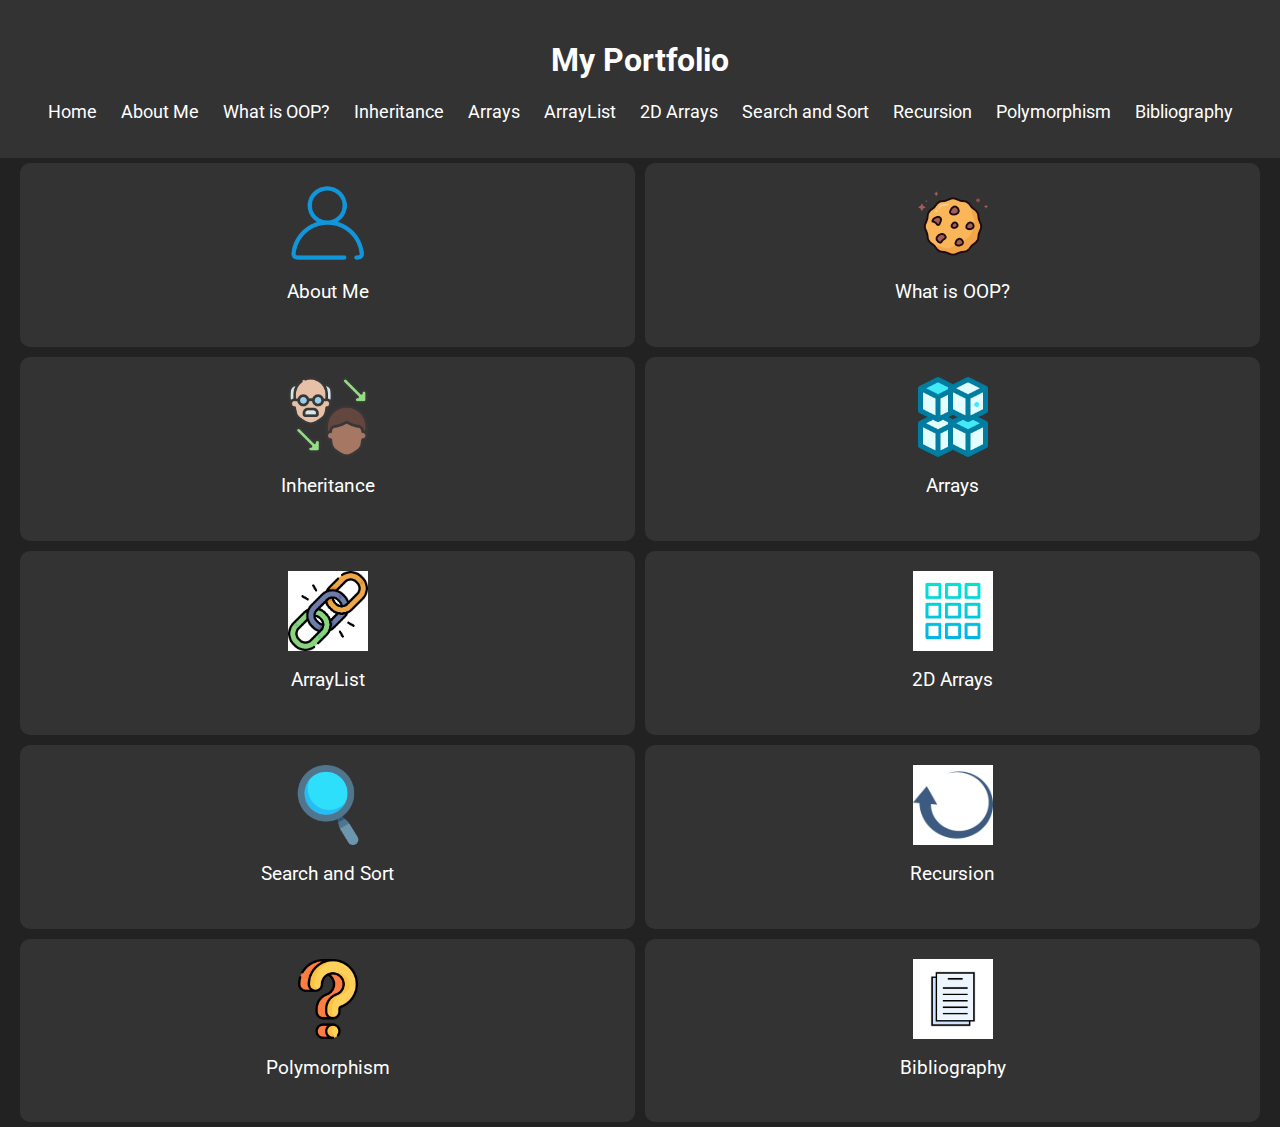
<file: testportfolio/index.html>
<!DOCTYPE html>
<html lang="en">
<head>
  <meta charset="UTF-8">
  <meta name="viewport" content="width=device-width, initial-scale=1.0">
  <title>Home</title>
  <link rel="stylesheet" href="styles.css">
  <link href="https://fonts.googleapis.com/css2?family=Roboto:wght@400;700&display=swap" rel="stylesheet">
  <style>
    #homepage {
      display: grid;
      grid-template-columns: repeat(2, minmax(200px, 1fr));
      gap: 10px; 
    }

    .box {
      text-align: center;
      padding: 20px; 
      background-color: #333; 
      border-radius: 10px; 
    }

    .box img {
      width: 80px;
      height: 80px; 
    }

    .box p {
      font-size: 1.2rem; 
      margin-top: 10px;
      color: white; 
    }

    .box a {
      text-decoration: none; 
      color: white; 
    }
  </style>
</head>
<body>
  <header>
    <h1>My Portfolio</h1>
    <nav>
      <ul>
        <li><a href="home.html">Home</a></li>
        <li><a href="about.html">About Me</a></li>
        <li><a href="what_is_oop.html">What is OOP?</a></li>
        <li><a href="inheritance.html">Inheritance</a></li>
        <li><a href="arrays.html">Arrays</a></li>
        <li><a href="arraylist.html">ArrayList</a></li>
        <li><a href="arraystwo.html">2D Arrays</a></li>
        <li><a href="searchandsort.html">Search and Sort</a></li>
        <li><a href="recursion.html">Recursion</a></li>
        <li><a href="polymorphism.html">Polymorphism</a></li>
        <li><a href="bibliography.html">Bibliography</a></li>
      </ul>
    </nav>
  </header>

  <section id="homepage">
    <div class="box">
      <a href="about.html"><img src="./images/aboutme.png" alt="About Me"></a>
      <a href="about.html"><p>About Me</p></a>
    </div>
    <div class="box">
      <a href="what_is_oop.html"><img src="./images/cookie.png" alt="What is OOP?"></a>
      <a href="what_is_oop.html"><p>What is OOP?</p></a>
    </div>
    <div class="box">
      <a href="inheritance.html"><img src="./images/inheritance.png" alt="Inheritance"></a>
      <a href="inheritance.html"><p>Inheritance</p></a>
    </div>
    <div class="box">
      <a href="arrays.html"><img src="./images/array.png" alt="Arrays"></a>
      <a href="arrays.html"><p>Arrays</p></a>
    </div>
    <div class="box">
      <a href="arraylist.html"><img src="./images/arraylist.png" alt="ArrayList"></a>
      <a href="arraylist.html"><p>ArrayList</p></a>
    </div>
    <div class="box">
      <a href="arraystwo.html"><img src="./images/grid.png" alt="2D Arrays"></a>
      <a href="arraystwo.html"><p>2D Arrays</p></a>
    </div>
    <div class="box">
      <a href="searchandsort.html"><img src="./images/search.png" alt="Search and Sort"></a>
      <a href="searchandsort.html"><p>Search and Sort</p></a>
    </div>
    <div class="box">
      <a href="recursion.html"><img src="./images/recurse.jpeg" alt="Recursion"></a>
      <a href="recursion.html"><p>Recursion</p></a>
    </div>
    <div class="box">
      <a href="polymorphism.html"><img src="./images/polymor.png" alt="Polymorphism"></a>
      <a href="polymorphism.html"><p>Polymorphism</p></a>
    </div>
    <div class="box">
      <a href="bibliography.html"><img src="./images/biblio.png" alt="Bibliography"></a>
      <a href="bibliography.html"><p>Bibliography</p></a>
    </div>
  </section>

</body>
</html>
</file>
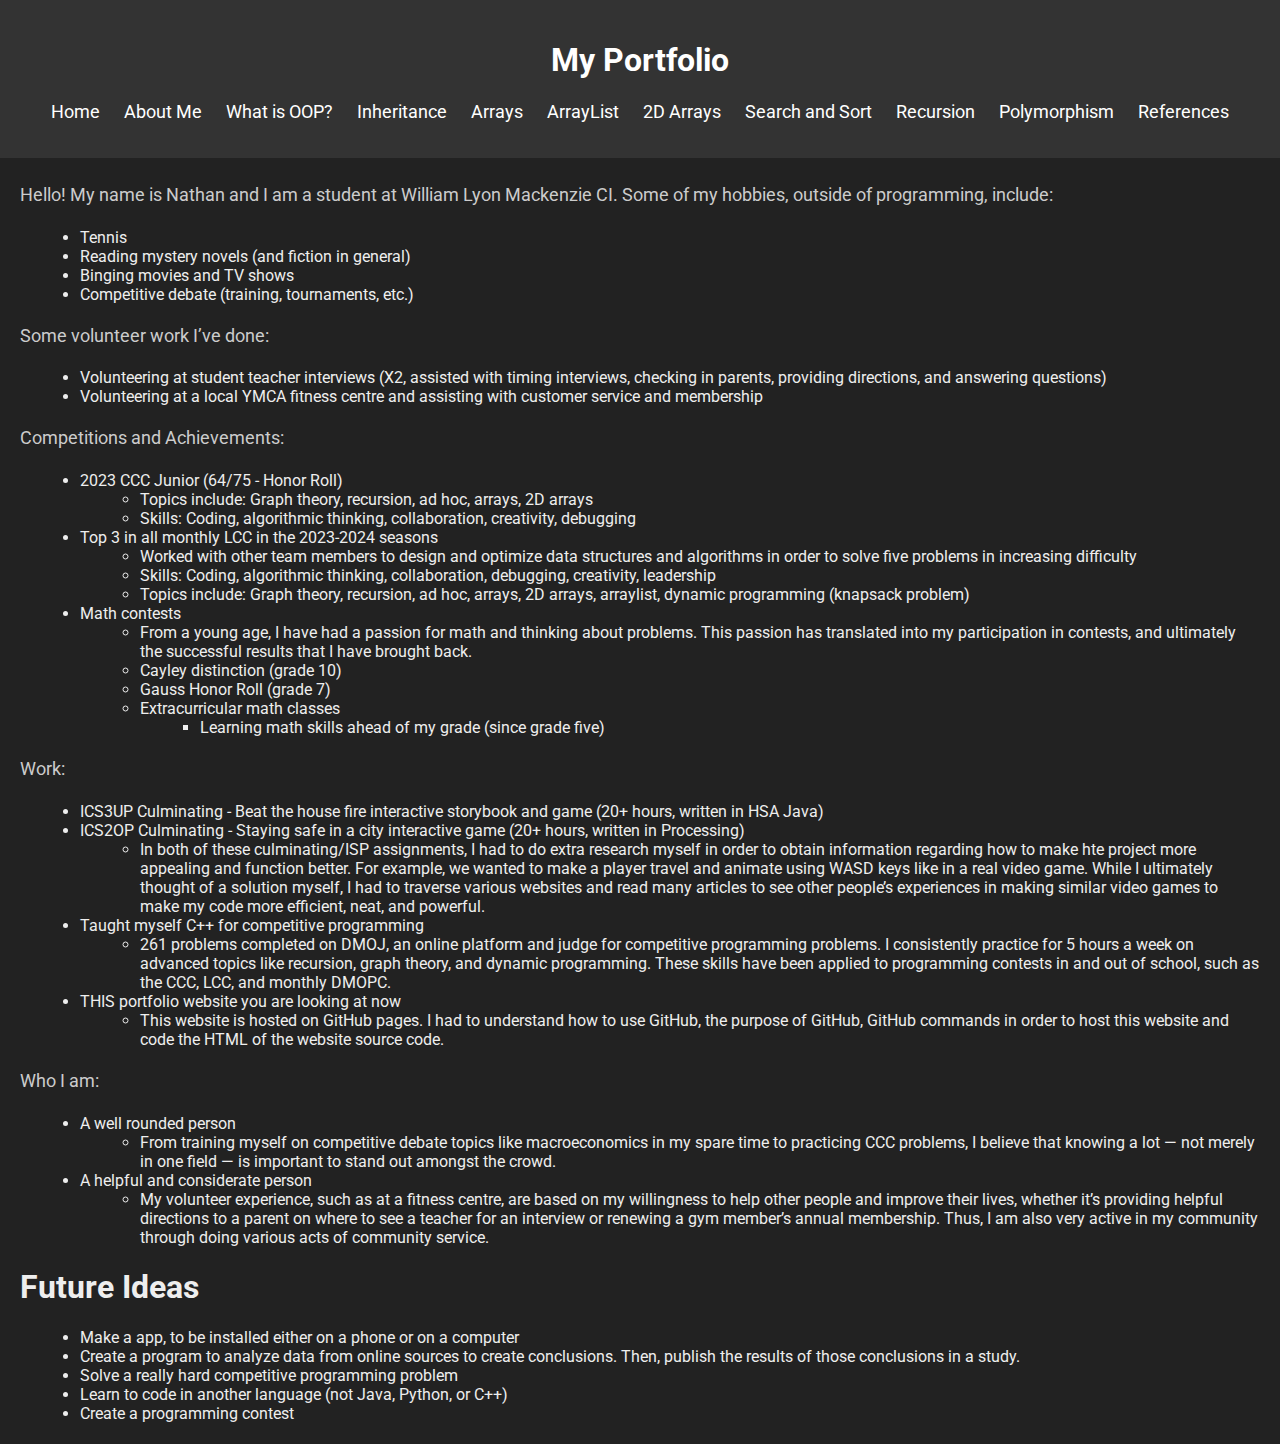
<file: testportfolio/about.html>
<!DOCTYPE html>
<html lang="en">
<head>
  <meta charset="UTF-8">
  <meta name="viewport" content="width=device-width, initial-scale=1.0">
  <title>About Me</title>
  <link rel="stylesheet" href="styles.css">
  <link href="https://fonts.googleapis.com/css2?family=Roboto:wght@400;700&display=swap" rel="stylesheet">
</head>
<body>
  <header>
    <h1>My Portfolio</h1>
    <nav>
      <ul>
        <li><a href="index.html">Home</a></li>
        <li><a href="about.html">About Me</a></li>
        <li><a href="what_is_oop.html">What is OOP?</a></li>
        <li><a href="inheritance.html">Inheritance</a></li>
        <li><a href="arrays.html">Arrays</a></li>
        <li><a href="arraylist.html">ArrayList</a></li>
        <li><a href="arraystwo.html">2D Arrays</a></li>
        <li><a href="searchandsort.html">Search and Sort</a></li>
        <li><a href="recursion.html">Recursion</a></li>
        <li><a href="polymorphism.html">Polymorphism</a></li>
        <li><a href="references.html">References</a></li>
      </ul>
    </nav>
  </header>

  <section id="about-me">
    <p>Hello! My name is Nathan and I am a student at William Lyon Mackenzie CI. Some of my hobbies, outside of programming, include:</p>
    <ul>
      <li>Tennis</li>
      <li>Reading mystery novels (and fiction in general)</li>
      <li>Binging movies and TV shows</li>
      <li>Competitive debate (training, tournaments, etc.)</li>
    </ul>
    <p>Some volunteer work I’ve done:</p>
    <ul>
      <li>Volunteering at student teacher interviews (X2, assisted with timing interviews, checking in parents, providing directions, and answering questions)</li>
      <li>Volunteering at a local YMCA fitness centre and assisting with customer service and membership</li>
    </ul>
    <p>Competitions and Achievements:</p>
    <ul>
      <li>2023 CCC Junior (64/75 - Honor Roll)
        <ul>
          <li>Topics include: Graph theory, recursion, ad hoc, arrays, 2D arrays</li>
          <li>Skills: Coding, algorithmic thinking, collaboration, creativity, debugging</li>
        </ul>
      </li>
      <li>Top 3 in all monthly LCC in the 2023-2024 seasons
        <ul>
          <li>Worked with other team members to design and optimize data structures and algorithms in order to solve five problems in increasing difficulty</li>
          <li>Skills: Coding, algorithmic thinking, collaboration, debugging, creativity, leadership</li>
          <li>Topics include: Graph theory, recursion, ad hoc, arrays, 2D arrays, arraylist, dynamic programming (knapsack problem)</li>
        </ul>
      </li>
      <li>Math contests
        <ul>
          <li>From a young age, I have had a passion for math and thinking about problems. This passion has translated into my participation in contests, and ultimately the successful results that I have brought back.</li>
          <li>Cayley distinction (grade 10)</li>
          <li>Gauss Honor Roll (grade 7)</li>
          <li>Extracurricular math classes
            <ul>
              <li>Learning math skills ahead of my grade (since grade five)</li>
            </ul>
          </li>
        </ul>
      </li>
    </ul>
    <p>Work:</p>
    <ul>
      <li>ICS3UP Culminating - Beat the house fire interactive storybook and game (20+ hours, written in HSA Java)</li>
      <li>ICS2OP Culminating - Staying safe in a city interactive game (20+ hours, written in Processing)
        <ul>
          <li>In both of these culminating/ISP assignments, I had to do extra research myself in order to obtain information regarding how to make hte project more appealing and function better. For example, we wanted to make a player travel and animate using WASD keys like in a real video game. While I ultimately thought of a solution myself, I had to traverse various websites and read many articles to see other people’s experiences in making similar video games to make my code more efficient, neat, and powerful.</li>
        </ul>
      </li>
      <li>Taught myself C++ for competitive programming
        <ul>
          <li>261 problems completed on DMOJ, an online platform and judge for competitive programming problems. I consistently practice for 5 hours a week on advanced topics like recursion, graph theory, and dynamic programming. These skills have been applied to programming contests in and out of school, such as the CCC, LCC, and monthly DMOPC.</li>
        </ul>
      </li>
      <li>THIS portfolio website you are looking at now
        <ul>
          <li>This website is hosted on GitHub pages. I had to understand how to use GitHub, the purpose of GitHub, GitHub commands in order to host this website and code the HTML of the website source code.</li>
        </ul>
      </li>
    </ul>
    <p>Who I am:</p>
    <ul>
      <li>A well rounded person
        <ul>
          <li>From training myself on competitive debate topics like macroeconomics in my spare time to practicing CCC problems, I believe that knowing a lot — not merely in one field — is important to stand out amongst the crowd.</li>
        </ul>
      </li>
      <li>A helpful and considerate person
        <ul>
          <li>My volunteer experience, such as at a fitness centre, are based on my willingness to help other people and improve their lives, whether it’s providing helpful directions to a parent on where to see a teacher for an interview or renewing a gym member’s annual membership. Thus, I am also very active in my community through doing various acts of community service.</li>
        </ul>
      </li>
    </ul>
    <h1>Future Ideas</h1>
    <ul>
      <li>Make a app, to be installed either on a phone or on a computer</li>
      <li>Create a program to analyze data from online sources to create conclusions. Then, publish the results of those conclusions in a study.</li>
      <li>Solve a really hard competitive programming problem</li>
      <li>Learn to code in another language (not Java, Python, or C++)</li>
      <li>Create a programming contest</li>
    </ul>
  </section>

</body>
</html>
</file>
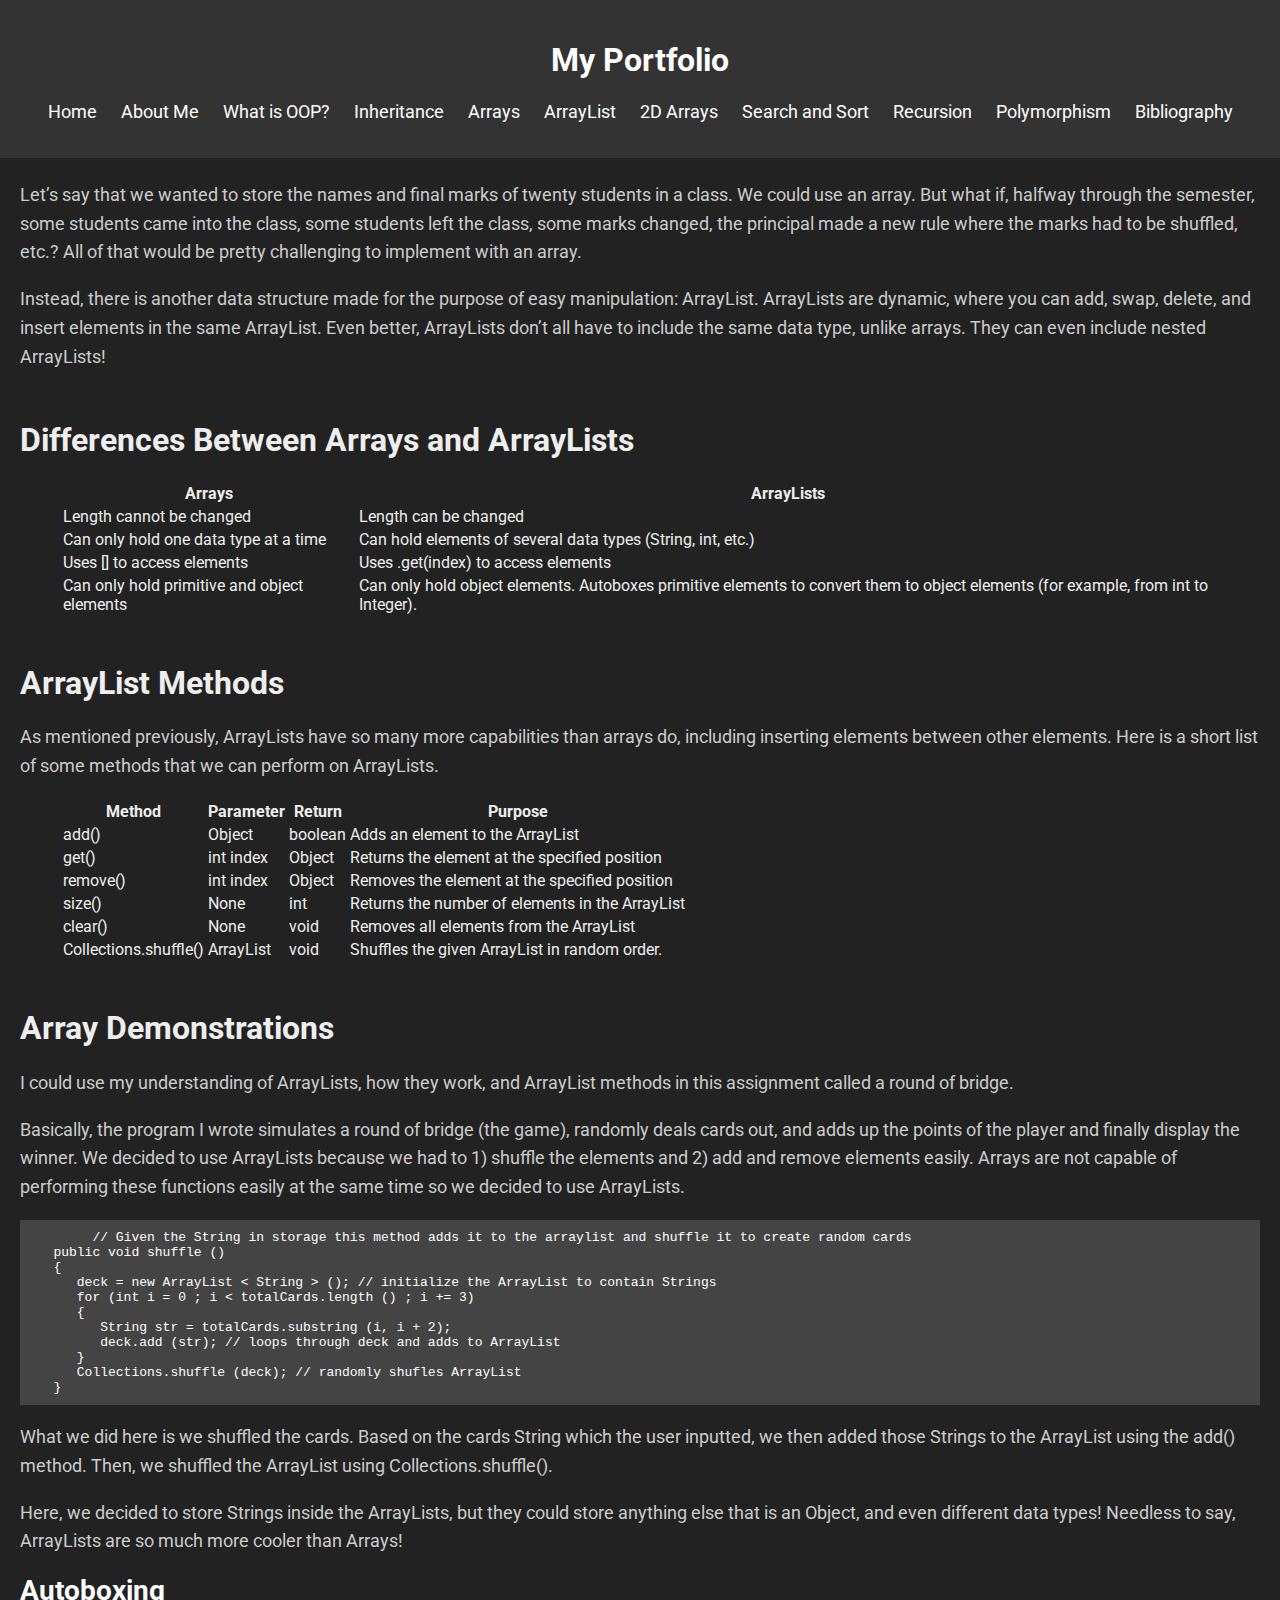
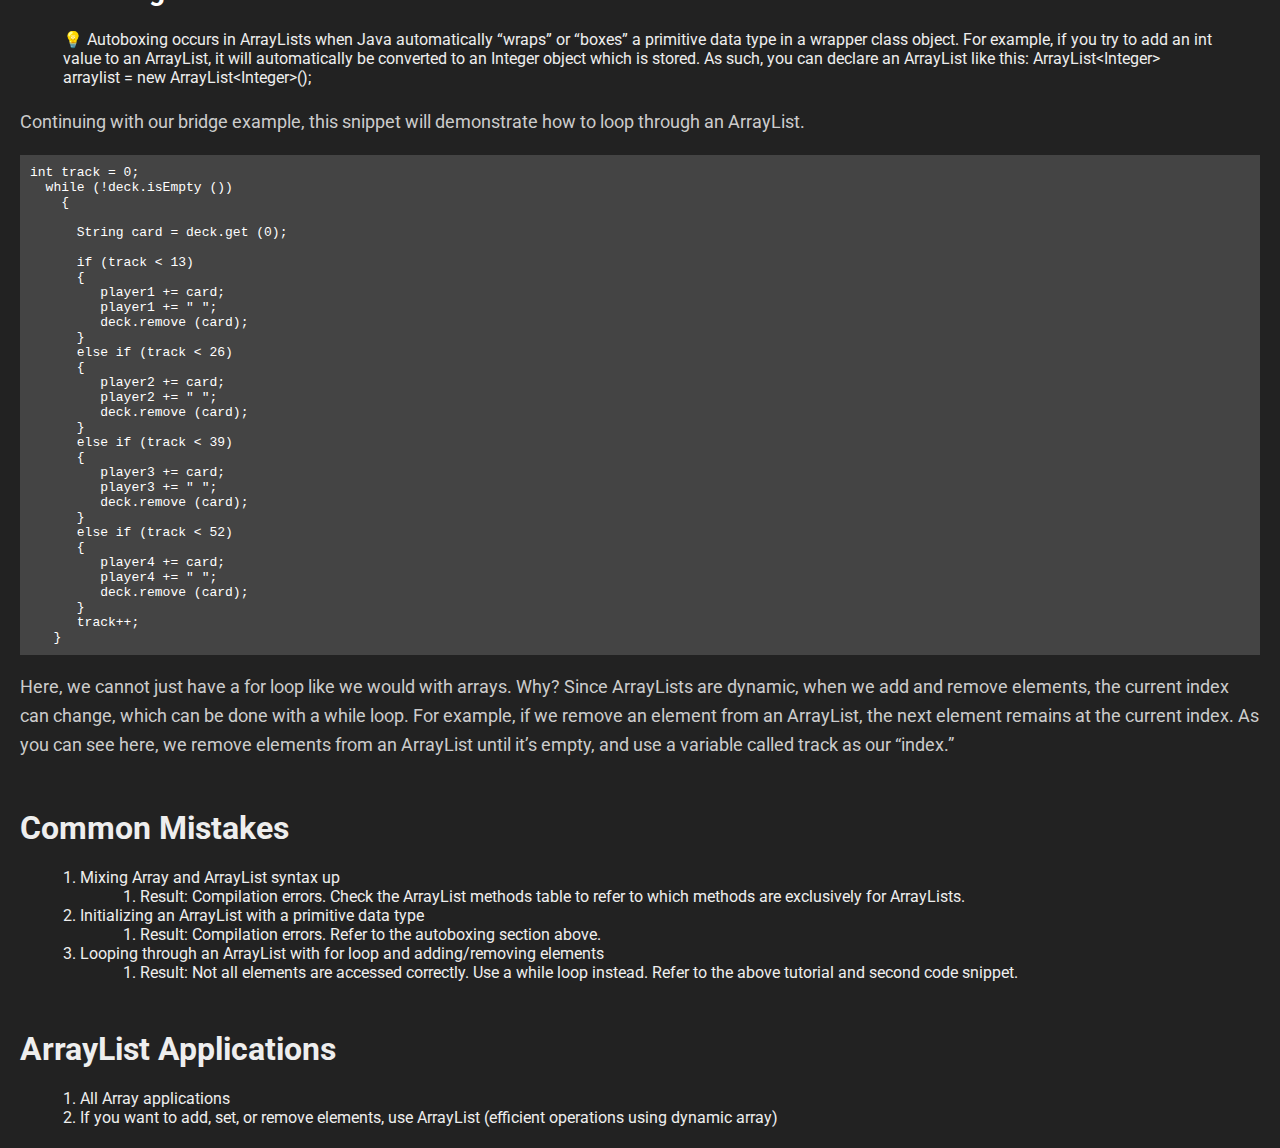
<file: testportfolio/arraylist.html>
<!DOCTYPE html>
<html lang="en">
<head>
  <meta charset="UTF-8">
  <meta name="viewport" content="width=device-width, initial-scale=1.0">
  <title>ArrayList vs. Arrays</title>
  <link rel="stylesheet" href="styles.css">
  <link href="https://fonts.googleapis.com/css2?family=Roboto:wght@400;700&display=swap" rel="stylesheet">
</head>
<body>
  <header>
    <h1>My Portfolio</h1>
    <nav>
      <ul>
        <li><a href="index.html">Home</a></li>
        <li><a href="about.html">About Me</a></li>
        <li><a href="what_is_oop.html">What is OOP?</a></li>
        <li><a href="inheritance.html">Inheritance</a></li>
        <li><a href="arrays.html">Arrays</a></li>
        <li><a href="arraylist.html">ArrayList</a></li>
        <li><a href="arraystwo.html">2D Arrays</a></li>
        <li><a href="searchandsort.html">Search and Sort</a></li>
        <li><a href="recursion.html">Recursion</a></li>
        <li><a href="polymorphism.html">Polymorphism</a></li>
        <li><a href="bibliography.html">Bibliography</a></li>
      </ul>
    </nav>
  </header>

  <section id="introduction">
    <p>Let’s say that we wanted to store the names and final marks of twenty students in a class. We could use an array. But what if, halfway through the semester, some students came into the class, some students left the class, some marks changed, the principal made a new rule where the marks had to be shuffled, etc.? All of that would be pretty challenging to implement with an array.</p>
    <p>Instead, there is another data structure made for the purpose of easy manipulation: ArrayList. ArrayLists are dynamic, where you can add, swap, delete, and insert elements in the same ArrayList. Even better, ArrayLists don’t all have to include the same data type, unlike arrays. They can even include nested ArrayLists!</p>
  </section>

  <section id="differences">
    <h1>Differences Between Arrays and ArrayLists</h1>
    <figure class="table">
      <table>
        <thead>
          <tr>
            <th>Arrays</th>
            <th>ArrayLists</th>
          </tr>
        </thead>
        <tbody>
          <tr>
            <td>Length cannot be changed</td>
            <td>Length can be changed</td>
          </tr>
          <tr>
            <td>Can only hold one data type at a time</td>
            <td>Can hold elements of several data types (String, int, etc.)</td>
          </tr>
          <tr>
            <td>Uses [] to access elements</td>
            <td>Uses .get(index) to access elements</td>
          </tr>
          <tr>
            <td>Can only hold primitive and object elements</td>
            <td>Can only hold object elements. Autoboxes primitive elements to convert them to object elements (for example, from int to Integer).</td>
          </tr>
        </tbody>
      </table>
    </figure>
  </section>

  <section id="methods">
    <h1>ArrayList Methods</h1>
    <p>As mentioned previously, ArrayLists have so many more capabilities than arrays do, including inserting elements between other elements. Here is a short list of some methods that we can perform on ArrayLists.</p>
    <figure class="table">
      <table>
        <thead>
          <tr>
            <th>Method</th>
            <th>Parameter</th>
            <th>Return</th>
            <th>Purpose</th>
          </tr>
        </thead>
        <tbody>
          <tr>
            <td>add()</td>
            <td>Object</td>
            <td>boolean</td>
            <td>Adds an element to the ArrayList</td>
          </tr>
          <tr>
            <td>get()</td>
            <td>int index</td>
            <td>Object</td>
            <td>Returns the element at the specified position</td>
          </tr>
          <tr>
            <td>remove()</td>
            <td>int index</td>
            <td>Object</td>
            <td>Removes the element at the specified position</td>
          </tr>
          <tr>
            <td>size()</td>
            <td>None</td>
            <td>int</td>
            <td>Returns the number of elements in the ArrayList</td>
          </tr>
          <tr>
            <td>clear()</td>
            <td>None</td>
            <td>void</td>
            <td>Removes all elements from the ArrayList</td>
          </tr>
          <tr>
            <td>Collections.shuffle()</td>
            <td>ArrayList</td>
            <td>void</td>
            <td>Shuffles the given ArrayList in random order.</td>
          </tr>
        </tbody>
      </table>
    </figure>
  </section>

  <section id="demonstrations">
    <h1>Array Demonstrations</h1>
    <p>I could use my understanding of ArrayLists, how they work, and ArrayList methods in this assignment called a round of bridge.</p>
    <p>Basically, the program I wrote simulates a round of bridge (the game), randomly deals cards out, and adds up the points of the player and finally display the winner. We decided to use ArrayLists because we had to 1) shuffle the elements and 2) add and remove elements easily. Arrays are not capable of performing these functions easily at the same time so we decided to use ArrayLists.</p>
    <pre><code class="language-java">	// Given the String in storage this method adds it to the arraylist and shuffle it to create random cards
   public void shuffle ()
   {
      deck = new ArrayList &lt; String &gt; (); // initialize the ArrayList to contain Strings
      for (int i = 0 ; i &lt; totalCards.length () ; i += 3)
      {
         String str = totalCards.substring (i, i + 2);
         deck.add (str); // loops through deck and adds to ArrayList
      }
      Collections.shuffle (deck); // randomly shufles ArrayList
   }
</code></pre>
    <p>What we did here is we shuffled the cards. Based on the cards String which the user inputted, we then added those Strings to the ArrayList using the add() method. Then, we shuffled the ArrayList using Collections.shuffle().</p>
    <p>Here, we decided to store Strings inside the ArrayLists, but they could store anything else that is an Object, and even different data types! Needless to say, ArrayLists are so much more cooler than Arrays!</p>
    <h2>Autoboxing</h2>
    <figure class="table">
      <table>
        <tbody>
          <tr>
            <td>💡 Autoboxing occurs in ArrayLists when Java automatically “wraps” or “boxes” a primitive data type in a wrapper class object. For example, if you try to add an int value to an ArrayList, it will automatically be converted to an Integer object which is stored. As such, you can declare an ArrayList like this: ArrayList&lt;Integer&gt; arraylist = new ArrayList&lt;Integer&gt;();</td>
          </tr>
        </tbody>
      </table>
    </figure>
    <p>Continuing with our bridge example, this snippet will demonstrate how to loop through an ArrayList.</p>
    <pre><code class="language-java">int track = 0;
  while (!deck.isEmpty ())
    {
      
      String card = deck.get (0);
      
      if (track &lt; 13)
      {
         player1 += card;
         player1 += " ";
         deck.remove (card);
      }
      else if (track &lt; 26)
      {
         player2 += card;
         player2 += " ";
         deck.remove (card);
      }
      else if (track &lt; 39)
      {
         player3 += card;
         player3 += " ";
         deck.remove (card);
      }
      else if (track &lt; 52)
      {
         player4 += card;
         player4 += " ";
         deck.remove (card);
      }
      track++;
   }
</code></pre>
    <p>Here, we cannot just have a for loop like we would with arrays. Why? Since ArrayLists are dynamic, when we add and remove elements, the current index can change, which can be done with a while loop. For example, if we remove an element from an ArrayList, the next element remains at the current index. As you can see here, we remove elements from an ArrayList until it’s empty, and use a variable called track as our “index.”</p>
  </section>

  <section id="mistakes">
    <h1>Common Mistakes</h1>
    <ol>
      <li>Mixing Array and ArrayList syntax up<ol>
        <li>Result: Compilation errors. Check the ArrayList methods table to refer to which methods are exclusively for ArrayLists.</li>
      </ol>
      </li>
      <li>Initializing an ArrayList with a primitive data type<ol>
        <li>Result: Compilation errors. Refer to the autoboxing section above.</li>
      </ol>
      </li>
      <li>Looping through an ArrayList with for loop and adding/removing elements<ol>
        <li>Result: Not all elements are accessed correctly. Use a while loop instead. Refer to the above tutorial and second code snippet.</li>
      </ol>
      </li>
    </ol>
  </section>

  <section id="applications">
    <h1>ArrayList Applications</h1>
    <ol>
      <li>All Array applications</li>
      <li>If you want to add, set, or remove elements, use ArrayList (efficient operations using dynamic array)</li>
    </ol>
  </section>
</body>
</html>
</file>
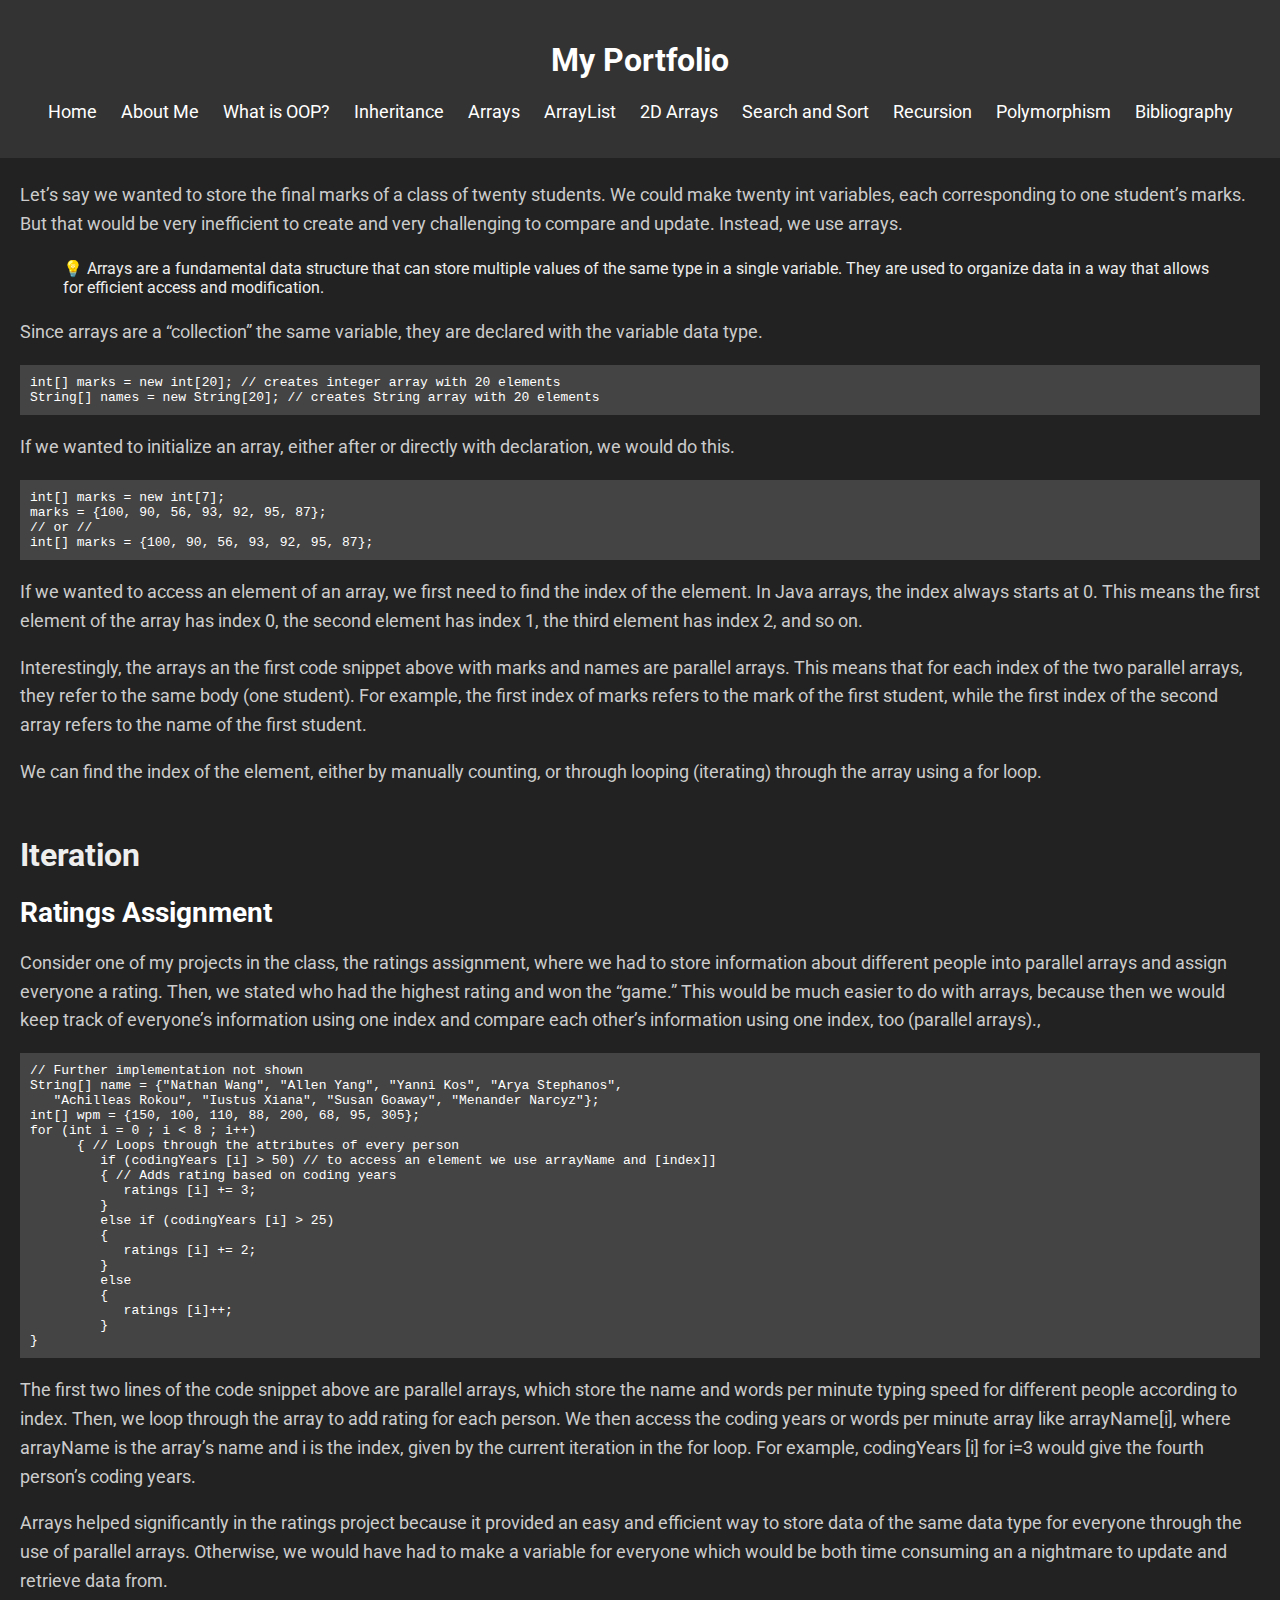
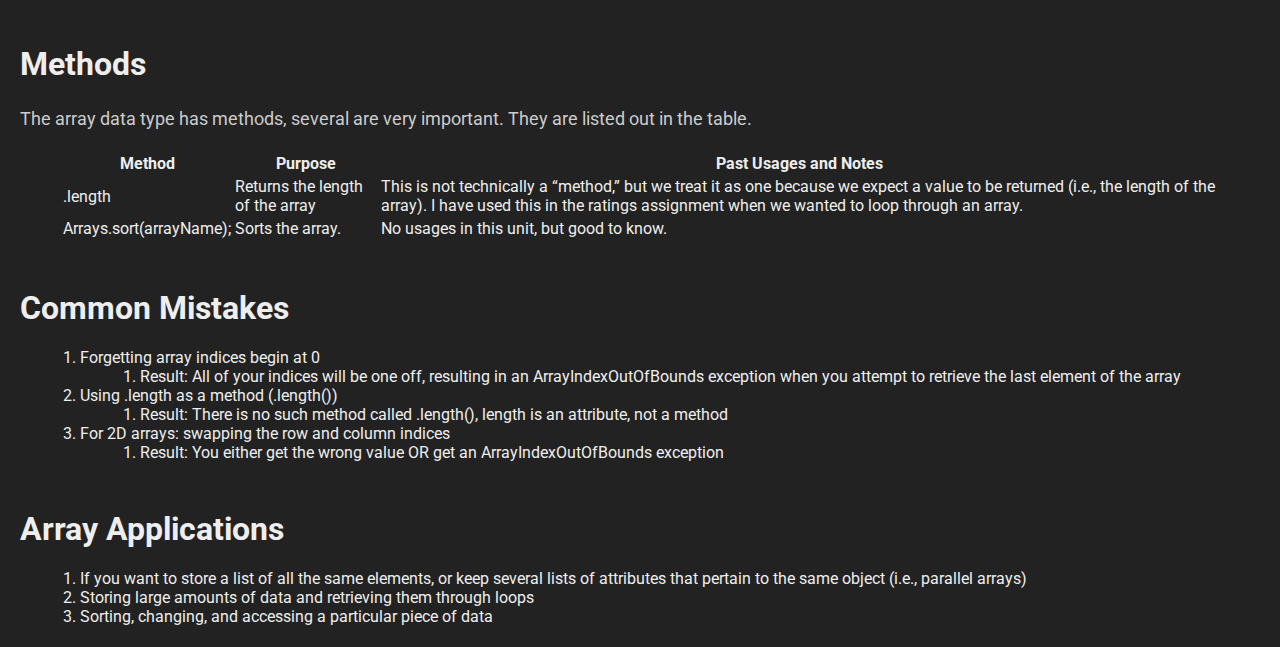
<file: testportfolio/arrays.html>
<!DOCTYPE html>
<html lang="en">
<head>
  <meta charset="UTF-8">
  <meta name="viewport" content="width=device-width, initial-scale=1.0">
  <title>Introduction to Arrays</title>
  <link rel="stylesheet" href="styles.css">
  <link href="https://fonts.googleapis.com/css2?family=Roboto:wght@400;700&display=swap" rel="stylesheet">
</head>
<body>
  <header>
    <h1>My Portfolio</h1>
    <nav>
      <ul>
        <li><a href="index.html">Home</a></li>
        <li><a href="about.html">About Me</a></li>
        <li><a href="what_is_oop.html">What is OOP?</a></li>
        <li><a href="inheritance.html">Inheritance</a></li>
        <li><a href="arrays.html">Arrays</a></li>
        <li><a href="arraylist.html">ArrayList</a></li>
        <li><a href="arraystwo.html">2D Arrays</a></li>
        <li><a href="searchandsort.html">Search and Sort</a></li>
        <li><a href="recursion.html">Recursion</a></li>
        <li><a href="polymorphism.html">Polymorphism</a></li>
        <li><a href="bibliography.html">Bibliography</a></li>
      </ul>
    </nav>
  </header>

  <section id="introduction">
    <p>Let’s say we wanted to store the final marks of a class of twenty students. We could make twenty int variables, each corresponding to one student’s marks. But that would be very inefficient to create and very challenging to compare and update. Instead, we use arrays.</p>
    <figure class="table">
      <table>
        <tbody>
          <tr>
            <td>💡 Arrays are a fundamental data structure that can store multiple values of the same type in a single variable. They are used to organize data in a way that allows for efficient access and modification.</td>
          </tr>
        </tbody>
      </table>
    </figure>
    <p>Since arrays are a “collection” the same variable, they are declared with the variable data type.</p>
    <pre><code class="language-java">int[] marks = new int[20]; // creates integer array with 20 elements
String[] names = new String[20]; // creates String array with 20 elements
</code></pre>
    <p>If we wanted to initialize an array, either after or directly with declaration, we would do this.</p>
    <pre><code class="language-java">int[] marks = new int[7];
marks = {100, 90, 56, 93, 92, 95, 87};
// or //
int[] marks = {100, 90, 56, 93, 92, 95, 87};
</code></pre>
    <p>If we wanted to access an element of an array, we first need to find the index of the element. In Java arrays, the index always starts at 0. This means the first element of the array has index 0, the second element has index 1, the third element has index 2, and so on.</p>
    <p>Interestingly, the arrays an the first code snippet above with marks and names are parallel arrays. This means that for each index of the two parallel arrays, they refer to the same body (one student). For example, the first index of marks refers to the mark of the first student, while the first index of the second array refers to the name of the first student.</p>
    <p>We can find the index of the element, either by manually counting, or through looping (iterating) through the array using a for loop.</p>
  </section>

  <section id="iteration">
    <h1>Iteration</h1>
    <h2>Ratings Assignment</h2>
    <p>Consider one of my projects in the class, the ratings assignment, where we had to store information about different people into parallel arrays and assign everyone a rating. Then, we stated who had the highest rating and won the “game.” This would be much easier to do with arrays, because then we would keep track of everyone’s information using one index and compare each other’s information using one index, too (parallel arrays).,</p>
    <pre><code class="language-java">// Further implementation not shown
String[] name = {"Nathan Wang", "Allen Yang", "Yanni Kos", "Arya Stephanos",
   "Achilleas Rokou", "Iustus Xiana", "Susan Goaway", "Menander Narcyz"};
int[] wpm = {150, 100, 110, 88, 200, 68, 95, 305};
for (int i = 0 ; i &lt; 8 ; i++)
      { // Loops through the attributes of every person
         if (codingYears [i] &gt; 50) // to access an element we use arrayName and [index]]
         { // Adds rating based on coding years
            ratings [i] += 3;
         }
         else if (codingYears [i] &gt; 25)
         {
            ratings [i] += 2;
         }
         else
         {
            ratings [i]++;
         }
}
</code></pre>
    <p>The first two lines of the code snippet above are parallel arrays, which store the name and words per minute typing speed for different people according to index. Then, we loop through the array to add rating for each person. We then access the coding years or words per minute array like arrayName[i], where arrayName is the array’s name and i is the index, given by the current iteration in the for loop. For example, codingYears [i] for i=3 would give the fourth person’s coding years.</p>
    <p>Arrays helped significantly in the ratings project because it provided an easy and efficient way to store data of the same data type for everyone through the use of parallel arrays. Otherwise, we would have had to make a variable for everyone which would be both time consuming an a nightmare to update and retrieve data from.</p>
  </section>

  <section id="methods">
    <h1>Methods</h1>
    <p>The array data type has methods, several are very important. They are listed out in the table.</p>
    <figure class="table">
      <table>
        <thead>
          <tr>
            <th>Method</th>
            <th>Purpose</th>
            <th>Past Usages and Notes</th>
          </tr>
        </thead>
        <tbody>
          <tr>
            <td>.length</td>
            <td>Returns the length of the array</td>
            <td>This is not technically a “method,” but we treat it as one because we expect a value to be returned (i.e., the length of the array). I have used this in the ratings assignment when we wanted to loop through an array.</td>
          </tr>
          <tr>
            <td>Arrays.sort(arrayName);</td>
            <td>Sorts the array.</td>
            <td>No usages in this unit, but good to know.</td>
          </tr>
        </tbody>
      </table>
    </figure>
  </section>

  <section id="mistakes">
    <h1>Common Mistakes</h1>
    <ol>
      <li>Forgetting array indices begin at 0
        <ol>
          <li>Result: All of your indices will be one off, resulting in an ArrayIndexOutOfBounds exception when you attempt to retrieve the last element of the array</li>
        </ol>
      </li>
      <li>Using .length as a method (.length())
        <ol>
          <li>Result: There is no such method called .length(), length is an attribute, not a method</li>
        </ol>
      </li>
      <li>For 2D arrays: swapping the row and column indices
        <ol>
          <li>Result: You either get the wrong value OR get an ArrayIndexOutOfBounds exception</li>
        </ol>
      </li>
    </ol>
  </section>

  <section id="applications">
    <h1>Array Applications</h1>
    <ol>
      <li>If you want to store a list of all the same elements, or keep several lists of attributes that pertain to the same object (i.e., parallel arrays)</li>
      <li>Storing large amounts of data and retrieving them through loops</li>
      <li>Sorting, changing, and accessing a particular piece of data</li>
    </ol>
  </section>

</body>
</html>
</file>
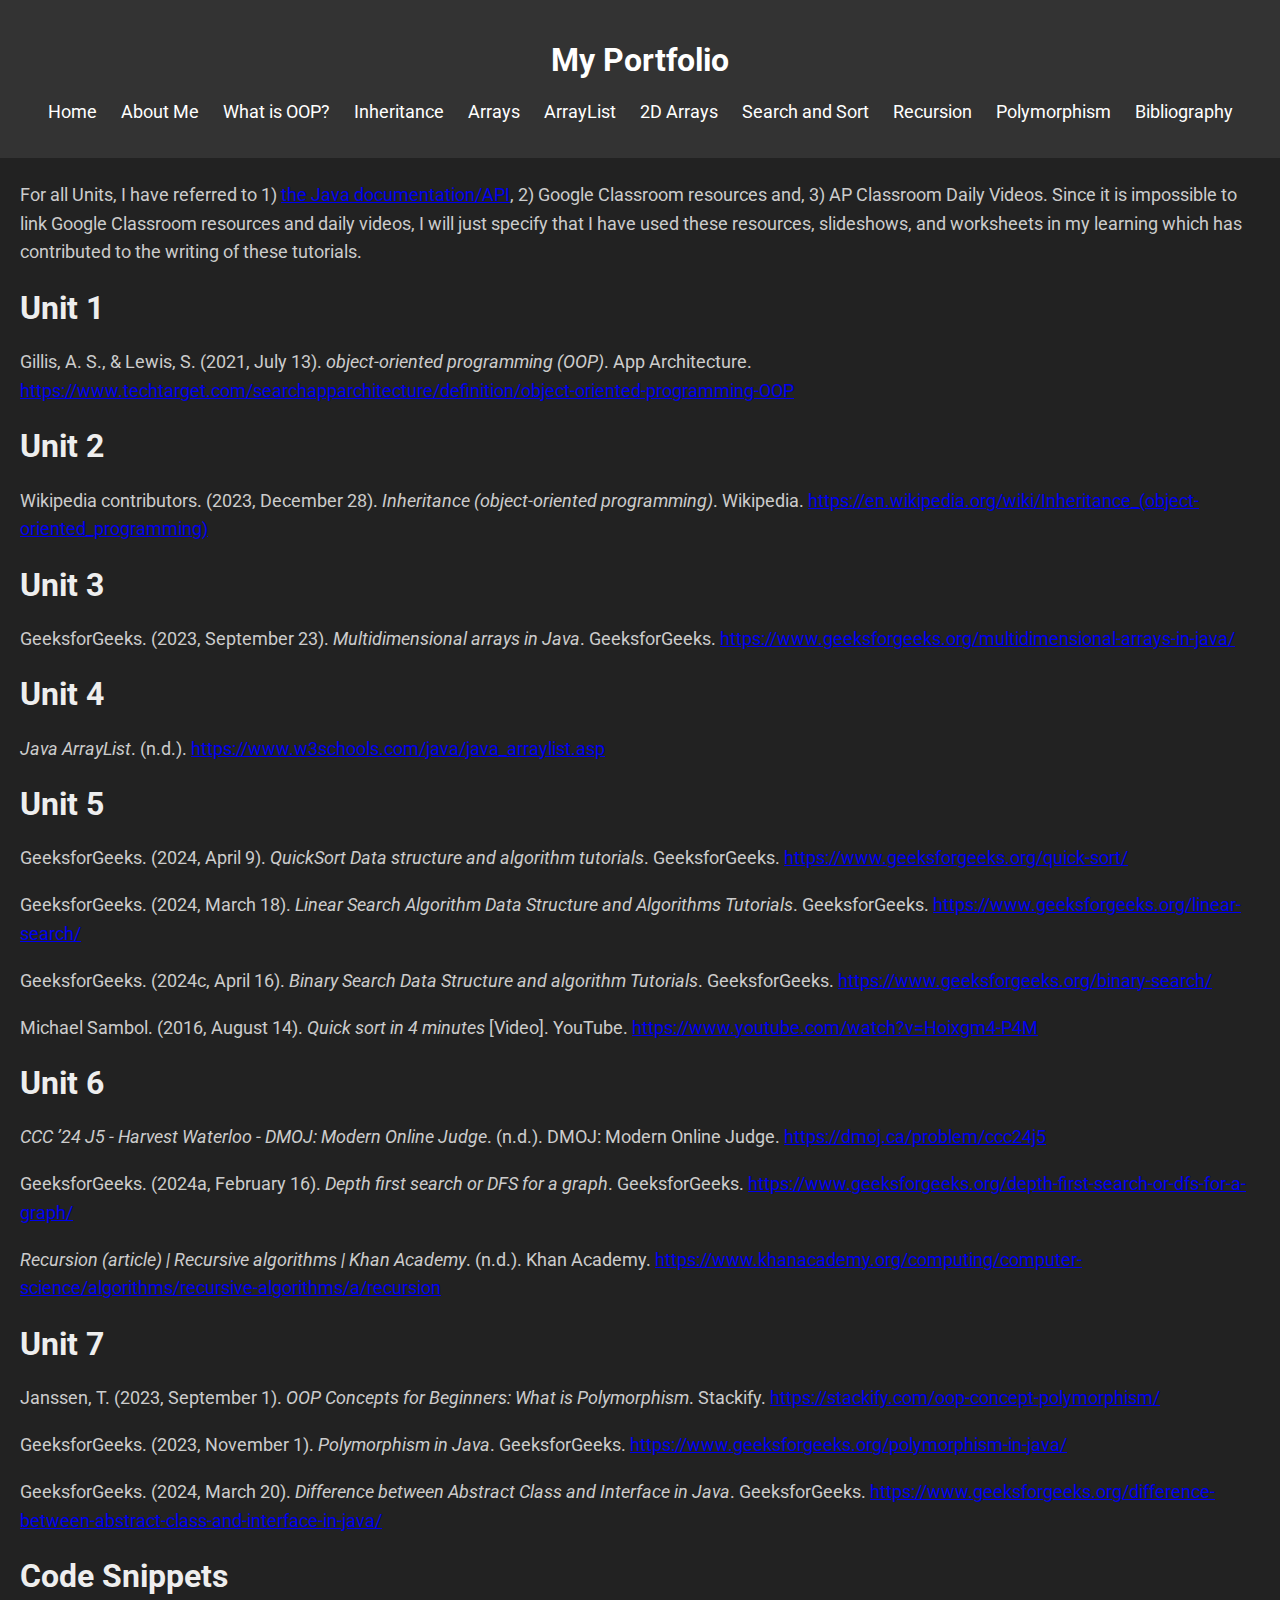
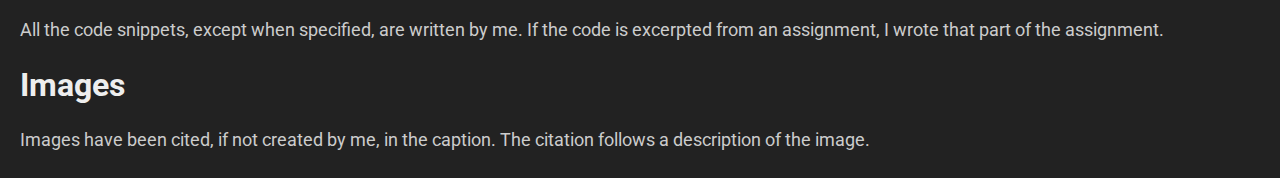
<file: testportfolio/bibliography.html>
<!DOCTYPE html>
<html lang="en">
<head>
  <meta charset="UTF-8">
  <meta name="viewport" content="width=device-width, initial-scale=1.0">
  <title>References</title>
  <link rel="stylesheet" href="styles.css">
  <link href="https://fonts.googleapis.com/css2?family=Roboto:wght@400;700&display=swap" rel="stylesheet">
</head>
<body>
  <header>
    <h1>My Portfolio</h1>
    <nav>
      <ul>
        <li><a href="index.html">Home</a></li>
        <li><a href="about.html">About Me</a></li>
        <li><a href="what_is_oop.html">What is OOP?</a></li>
        <li><a href="inheritance.html">Inheritance</a></li>
        <li><a href="arrays.html">Arrays</a></li>
        <li><a href="arraylist.html">ArrayList</a></li>
        <li><a href="arraystwo.html">2D Arrays</a></li>
        <li><a href="searchandsort.html">Search and Sort</a></li>
        <li><a href="recursion.html">Recursion</a></li>
        <li><a href="polymorphism.html">Polymorphism</a></li>
        <li><a href="bibliography.html">Bibliography</a></li>
      </ul>
    </nav>
  </header>

  <section id="references">
    <p>For all Units, I have referred to 1) <a target="_blank" rel="noopener noreferrer" href="https://docs.oracle.com/javase/8/docs/api/">the Java documentation/API</a>, 2) Google Classroom resources and, 3) AP Classroom Daily Videos. Since it is impossible to link Google Classroom resources and daily videos, I will just specify that I have used these resources, slideshows, and worksheets in my learning which has contributed to the writing of these tutorials.</p>
    <h1>Unit 1</h1>
    <p>Gillis, A. S., &amp; Lewis, S. (2021, July 13). <i>object-oriented programming (OOP)</i>. App Architecture. <a target="_blank" rel="noopener noreferrer" href="https://www.techtarget.com/searchapparchitecture/definition/object-oriented-programming-OOP">https://www.techtarget.com/searchapparchitecture/definition/object-oriented-programming-OOP</a></p>
    <h1>Unit 2</h1>
    <p>Wikipedia contributors. (2023, December 28). <i>Inheritance (object-oriented programming)</i>. Wikipedia. <a target="_blank" rel="noopener noreferrer" href="https://en.wikipedia.org/wiki/Inheritance_(object-oriented_programming)">https://en.wikipedia.org/wiki/Inheritance_(object-oriented_programming)</a></p>
    <h1>Unit 3</h1>
    <p>GeeksforGeeks. (2023, September 23).&nbsp;<i>Multidimensional arrays in Java</i>. GeeksforGeeks.&nbsp;<a target="_blank" rel="noopener noreferrer" href="https://www.geeksforgeeks.org/multidimensional-arrays-in-java/">https://www.geeksforgeeks.org/multidimensional-arrays-in-java/</a></p>
    <h1>Unit 4</h1>
    <p><i>Java ArrayList</i>. (n.d.). <a target="_blank" rel="noopener noreferrer" href="https://www.w3schools.com/java/java_arraylist.asp">https://www.w3schools.com/java/java_arraylist.asp</a></p>
    <h1>Unit 5</h1>
    <p>GeeksforGeeks. (2024, April 9). <i>QuickSort Data structure and algorithm tutorials</i>. GeeksforGeeks. <a target="_blank" rel="noopener noreferrer" href="https://www.geeksforgeeks.org/quick-sort/">https://www.geeksforgeeks.org/quick-sort/</a></p>
    <p>GeeksforGeeks. (2024, March 18). <i>Linear Search Algorithm Data Structure and Algorithms Tutorials</i>. GeeksforGeeks. <a target="_blank" rel="noopener noreferrer" href="https://www.geeksforgeeks.org/linear-search/">https://www.geeksforgeeks.org/linear-search/</a></p>
    <p>GeeksforGeeks. (2024c, April 16). <i>Binary Search Data Structure and algorithm Tutorials</i>. GeeksforGeeks. <a target="_blank" rel="noopener noreferrer" href="https://www.geeksforgeeks.org/binary-search/">https://www.geeksforgeeks.org/binary-search/</a></p>
    <p>Michael Sambol. (2016, August 14). <i>Quick sort in 4 minutes</i> [Video]. YouTube. <a target="_blank" rel="noopener noreferrer" href="https://www.youtube.com/watch?v=Hoixgm4-P4M">https://www.youtube.com/watch?v=Hoixgm4-P4M</a></p>
    <h1>Unit 6</h1>
    <p><i>CCC ’24 J5 - Harvest Waterloo - DMOJ: Modern Online Judge</i>. (n.d.). DMOJ: Modern Online Judge. <a target="_blank" rel="noopener noreferrer" href="https://dmoj.ca/problem/ccc24j5">https://dmoj.ca/problem/ccc24j5</a></p>
    <p>GeeksforGeeks. (2024a, February 16). <i>Depth first search or DFS for a graph</i>. GeeksforGeeks. <a target="_blank" rel="noopener noreferrer" href="https://www.geeksforgeeks.org/depth-first-search-or-dfs-for-a-graph/">https://www.geeksforgeeks.org/depth-first-search-or-dfs-for-a-graph/</a></p>
    <p><i>Recursion (article) | Recursive algorithms | Khan Academy</i>. (n.d.). Khan Academy. <a target="_blank" rel="noopener noreferrer" href="https://www.khanacademy.org/computing/computer-science/algorithms/recursive-algorithms/a/recursion">https://www.khanacademy.org/computing/computer-science/algorithms/recursive-algorithms/a/recursion</a></p>
    <h1>Unit 7</h1>
    <p>Janssen, T. (2023, September 1). <i>OOP Concepts for Beginners: What is Polymorphism</i>. Stackify. <a target="_blank" rel="noopener noreferrer" href="https://stackify.com/oop-concept-polymorphism/">https://stackify.com/oop-concept-polymorphism/</a></p>
    <p>GeeksforGeeks. (2023, November 1). <i>Polymorphism in Java</i>. GeeksforGeeks. <a target="_blank" rel="noopener noreferrer" href="https://www.geeksforgeeks.org/polymorphism-in-java/">https://www.geeksforgeeks.org/polymorphism-in-java/</a></p>
    <p>GeeksforGeeks. (2024, March 20). <i>Difference between Abstract Class and Interface in Java</i>. GeeksforGeeks. <a target="_blank" rel="noopener noreferrer" href="https://www.geeksforgeeks.org/difference-between-abstract-class-and-interface-in-java/">https://www.geeksforgeeks.org/difference-between-abstract-class-and-interface-in-java/</a></p>
    <h1>Code Snippets</h1>
    <p>All the code snippets, except when specified, are written by me. If the code is excerpted from an assignment, I wrote that part of the assignment.</p>
    <h1>Images</h1>
    <p>Images have been cited, if not created by me, in the caption. The citation follows a description of the image.</p>
  </section>


</body>
</html>
</file>
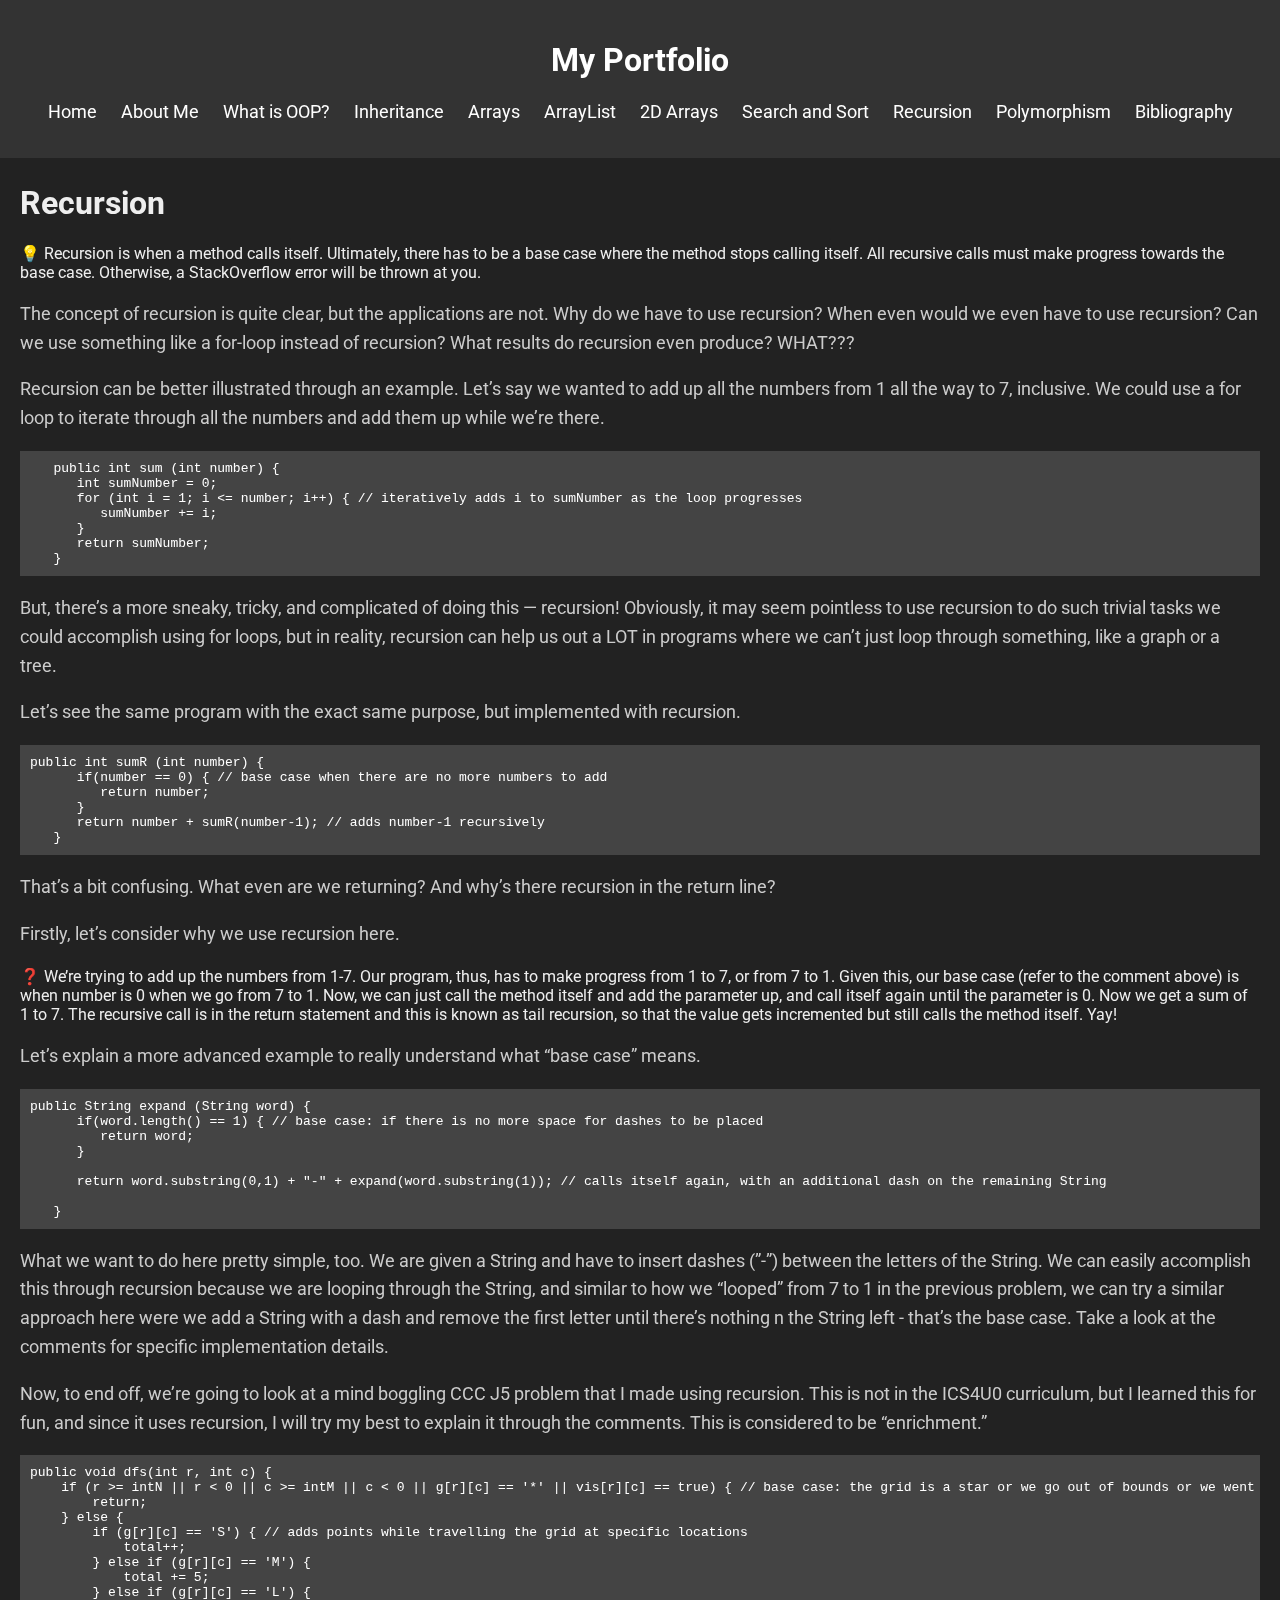
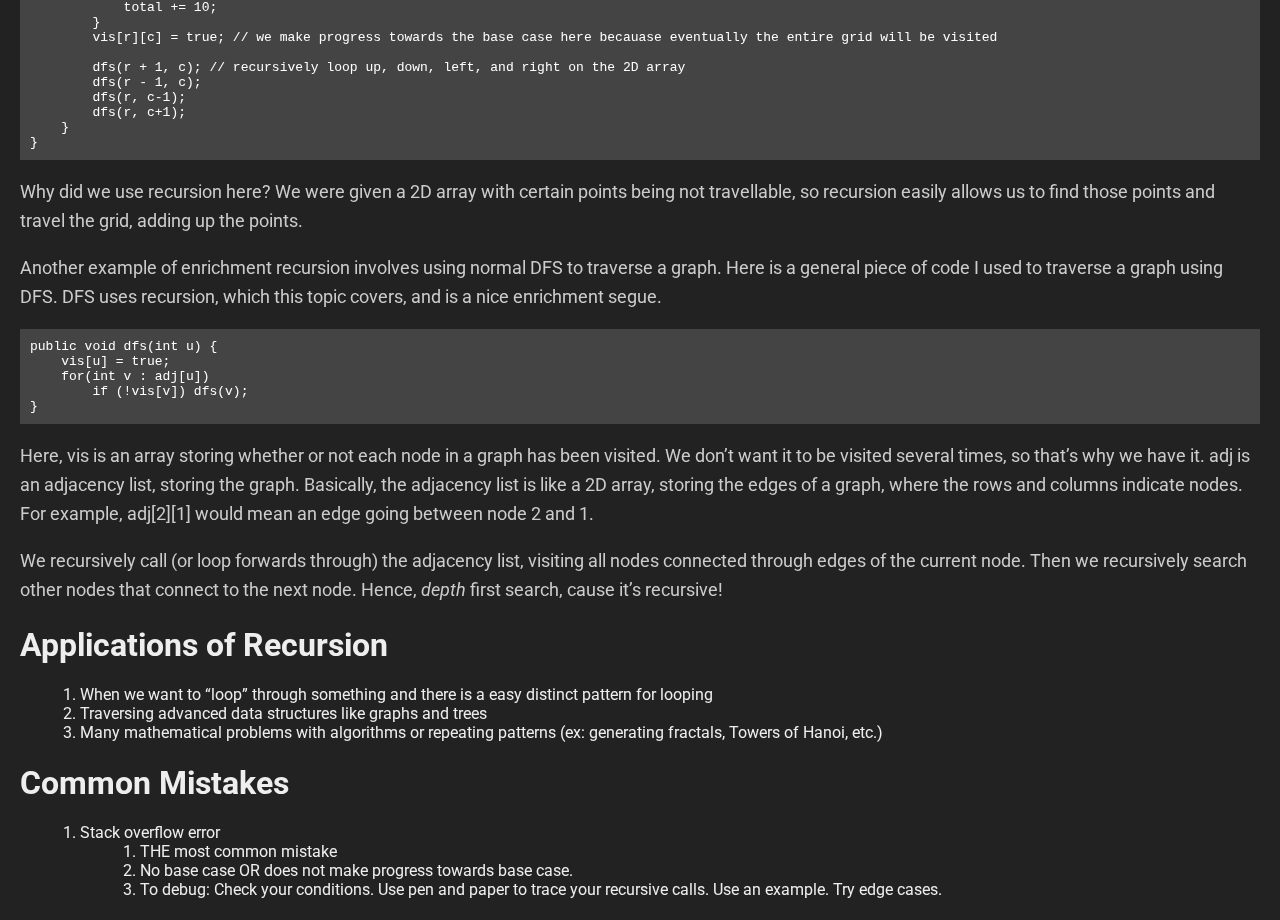
<file: testportfolio/recursion.html>
<!DOCTYPE html>
<html lang="en">
<head>
  <meta charset="UTF-8">
  <meta name="viewport" content="width=device-width, initial-scale=1.0">
  <title>Recursion</title>
  <link rel="stylesheet" href="styles.css">
  <link href="https://fonts.googleapis.com/css2?family=Roboto:wght@400;700&display=swap" rel="stylesheet">
</head>
<body>
  <header>
    <h1>My Portfolio</h1>
    <nav>
      <ul>
        <li><a href="index.html">Home</a></li>
        <li><a href="about.html">About Me</a></li>
        <li><a href="what_is_oop.html">What is OOP?</a></li>
        <li><a href="inheritance.html">Inheritance</a></li>
        <li><a href="arrays.html">Arrays</a></li>
        <li><a href="arraylist.html">ArrayList</a></li>
        <li><a href="arraystwo.html">2D Arrays</a></li>
        <li><a href="searchandsort.html">Search and Sort</a></li>
        <li><a href="recursion.html">Recursion</a></li>
        <li><a href="polymorphism.html">Polymorphism</a></li>
        <li><a href="bibliography.html">Bibliography</a></li>
      </ul>
    </nav>
  </header>

  <section id="recursion">
    <h1>Recursion</h1>
    <p><aside> 💡 Recursion is when a method calls itself. Ultimately, there has to be a base case where the method stops calling itself. All recursive calls must make progress towards the base case. Otherwise, a StackOverflow error will be thrown at you.</aside></p>
    <p>The concept of recursion is quite clear, but the applications are not. Why do we have to use recursion? When even would we even have to use recursion? Can we use something like a for-loop instead of recursion? What results do recursion even produce? WHAT???</p>
    <p>Recursion can be better illustrated through an example. Let’s say we wanted to add up all the numbers from 1 all the way to 7, inclusive. We could use a for loop to iterate through all the numbers and add them up while we’re there.</p>
    <pre><code class="language-java">   public int sum (int number) {
      int sumNumber = 0;
      for (int i = 1; i &lt;= number; i++) { // iteratively adds i to sumNumber as the loop progresses
         sumNumber += i;
      }
      return sumNumber;
   }
</code></pre>
    <p>But, there’s a more sneaky, tricky, and complicated of doing this — recursion! Obviously, it may seem pointless to use recursion to do such trivial tasks we could accomplish using for loops, but in reality, recursion can help us out a LOT in programs where we can’t just loop through something, like a graph or a tree.</p>
    <p>Let’s see the same program with the exact same purpose, but implemented with recursion.</p>
    <pre><code class="language-java">public int sumR (int number) {
      if(number == 0) { // base case when there are no more numbers to add
         return number;
      }
      return number + sumR(number-1); // adds number-1 recursively
   }
</code></pre>
    <p>That’s a bit confusing. What even are we returning? And why’s there recursion in the return line?</p>
    <p>Firstly, let’s consider why we use recursion here.</p>
    <p><aside> ❓ We’re trying to add up the numbers from 1-7. Our program, thus, has to make progress from 1 to 7, or from 7 to 1. Given this, our base case (refer to the comment above) is when number is 0 when we go from 7 to 1. Now, we can just call the method itself and add the parameter up, and call itself again until the parameter is 0. Now we get a sum of 1 to 7. The recursive call is in the return statement and this is known as tail recursion, so that the value gets incremented but still calls the method itself. Yay!</aside></p>
    <p>Let’s explain a more advanced example to really understand what “base case” means.</p>
    <pre><code class="language-java">public String expand (String word) {
      if(word.length() == 1) { // base case: if there is no more space for dashes to be placed
         return word;
      }
      
      return word.substring(0,1) + "-" + expand(word.substring(1)); // calls itself again, with an additional dash on the remaining String
      
   }
</code></pre>
    <p>What we want to do here pretty simple, too. We are given a String and have to insert dashes (”-”) between the letters of the String. We can easily accomplish this through recursion because we are looping through the String, and similar to how we “looped” from 7 to 1 in the previous problem, we can try a similar approach here were we add a String with a dash and remove the first letter until there’s nothing n the String left - that’s the base case. Take a look at the comments for specific implementation details.</p>
    <p>Now, to end off, we’re going to look at a mind boggling CCC J5 problem that I made using recursion. This is not in the ICS4U0 curriculum, but I learned this for fun, and since it uses recursion, I will try my best to explain it through the comments. This is considered to be “enrichment.”</p>
    <pre><code class="language-java">public void dfs(int r, int c) {
    if (r &gt;= intN || r &lt; 0 || c &gt;= intM || c &lt; 0 || g[r][c] == '*' || vis[r][c] == true) { // base case: the grid is a star or we go out of bounds or we went there already
        return;
    } else {
        if (g[r][c] == 'S') { // adds points while travelling the grid at specific locations
            total++;
        } else if (g[r][c] == 'M') {
            total += 5;
        } else if (g[r][c] == 'L') {
            total += 10;
        }
        vis[r][c] = true; // we make progress towards the base case here becauase eventually the entire grid will be visited

        dfs(r + 1, c); // recursively loop up, down, left, and right on the 2D array
        dfs(r - 1, c);
        dfs(r, c-1);
        dfs(r, c+1);
    }
}
</code></pre>
    <p>Why did we use recursion here? We were given a 2D array with certain points being not travellable, so recursion easily allows us to find those points and travel the grid, adding up the points.</p>
    <p>Another example of enrichment recursion involves using normal DFS to traverse a graph. Here is a general piece of code I used to traverse a graph using DFS. DFS uses recursion, which this topic covers, and is a nice enrichment segue.</p>
    <pre><code class="language-java">public void dfs(int u) {
    vis[u] = true;
    for(int v : adj[u]) 
        if (!vis[v]) dfs(v);
}
</code></pre>
    <p>Here, vis is an array storing whether or not each node in a graph has been visited. We don’t want it to be visited several times, so that’s why we have it. adj is an adjacency list, storing the graph. Basically, the adjacency list is like a 2D array, storing the edges of a graph, where the rows and columns indicate nodes. For example, adj[2][1] would mean an edge going between node 2 and 1.</p>
    <p>We recursively call (or loop forwards through) the adjacency list, visiting all nodes connected through edges of the current node. Then we recursively search other nodes that connect to the next node. Hence, <i>depth</i> first search, cause it’s recursive!</p>
    <h1>Applications of Recursion</h1>
    <ol>
        <li>When we want to “loop” through something and there is a easy distinct pattern for looping</li>
        <li>Traversing advanced data structures like graphs and trees</li>
        <li>Many mathematical problems with algorithms or repeating patterns (ex: generating fractals, Towers of Hanoi, etc.)</li>
    </ol>
    <h1>Common Mistakes</h1>
    <ol>
        <li>Stack overflow error<ol>
                <li>THE most common mistake</li>
                <li>No base case OR does not make progress towards base case.</li>
                <li>To debug: Check your conditions. Use pen and paper to trace your recursive calls. Use an example. Try edge cases.</li>
            </ol>
        </li>
    </ol>
  </section>


</body>
</html>
</file>
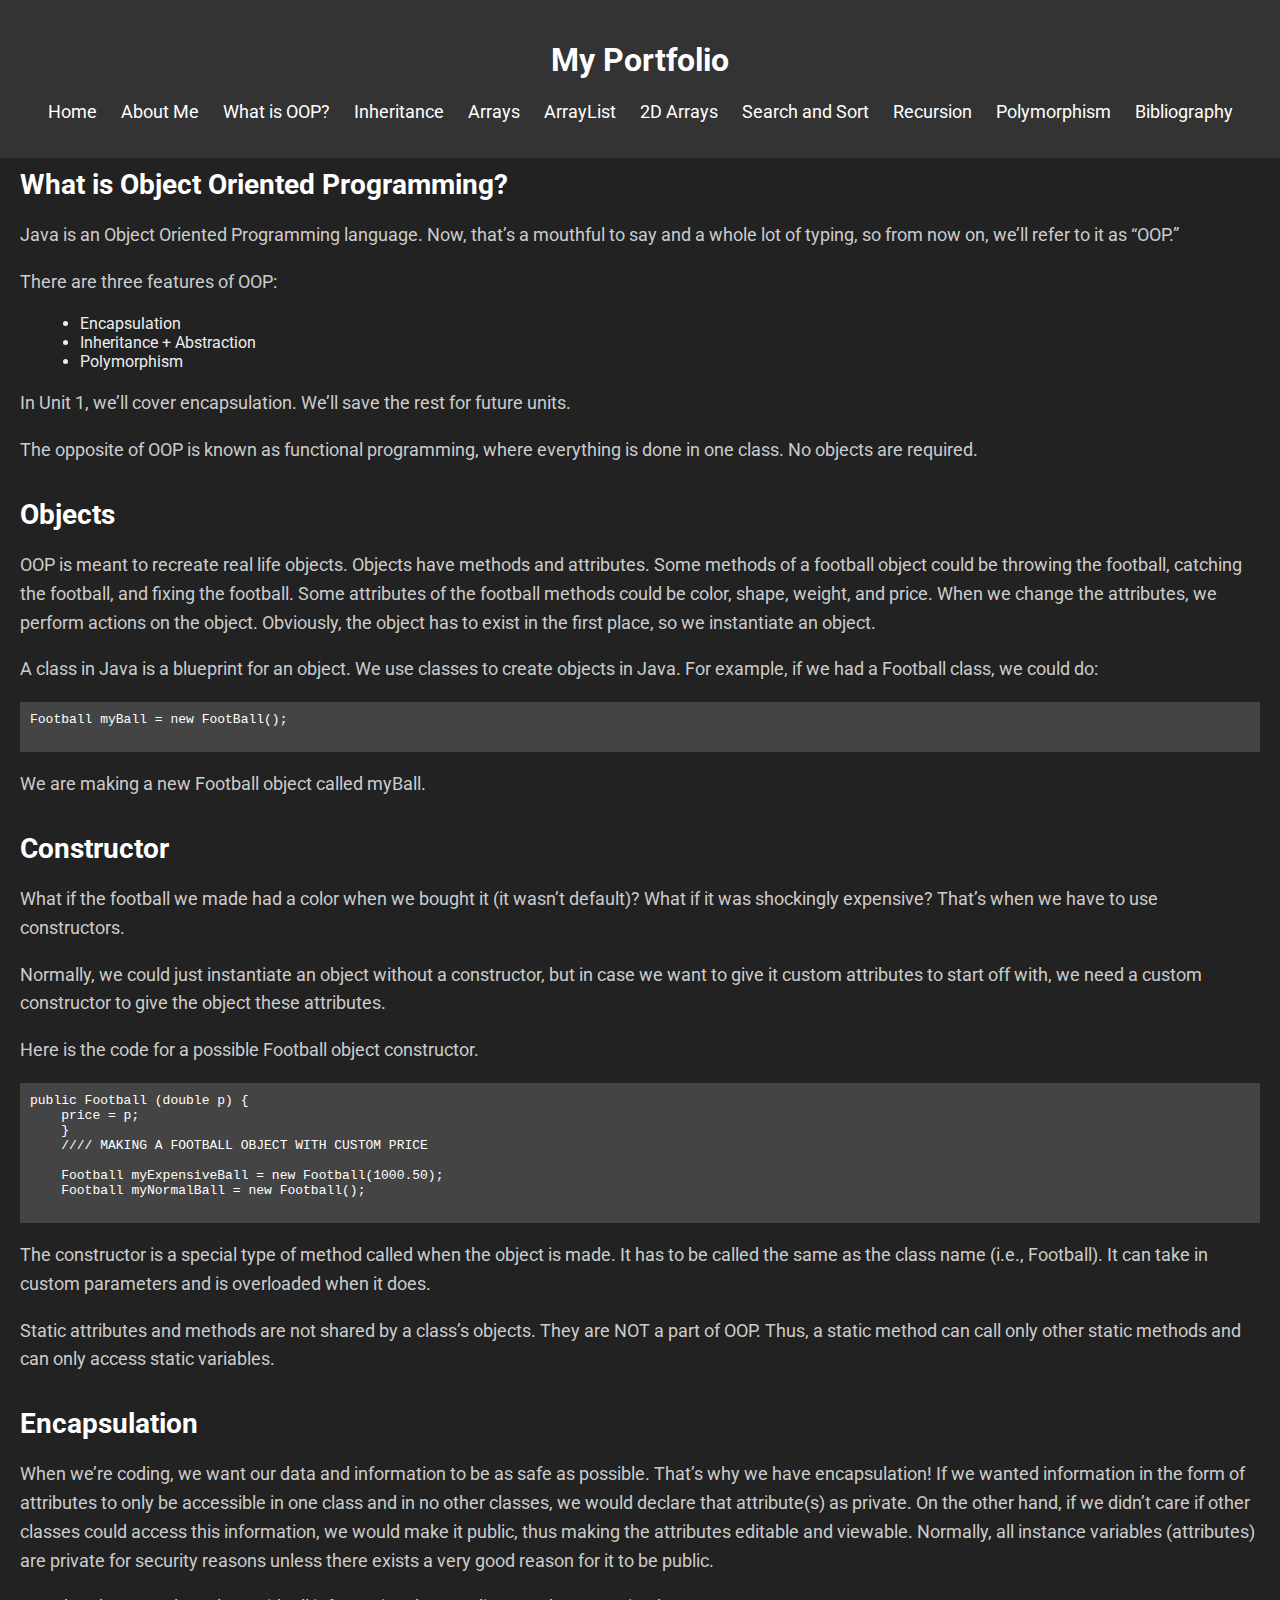
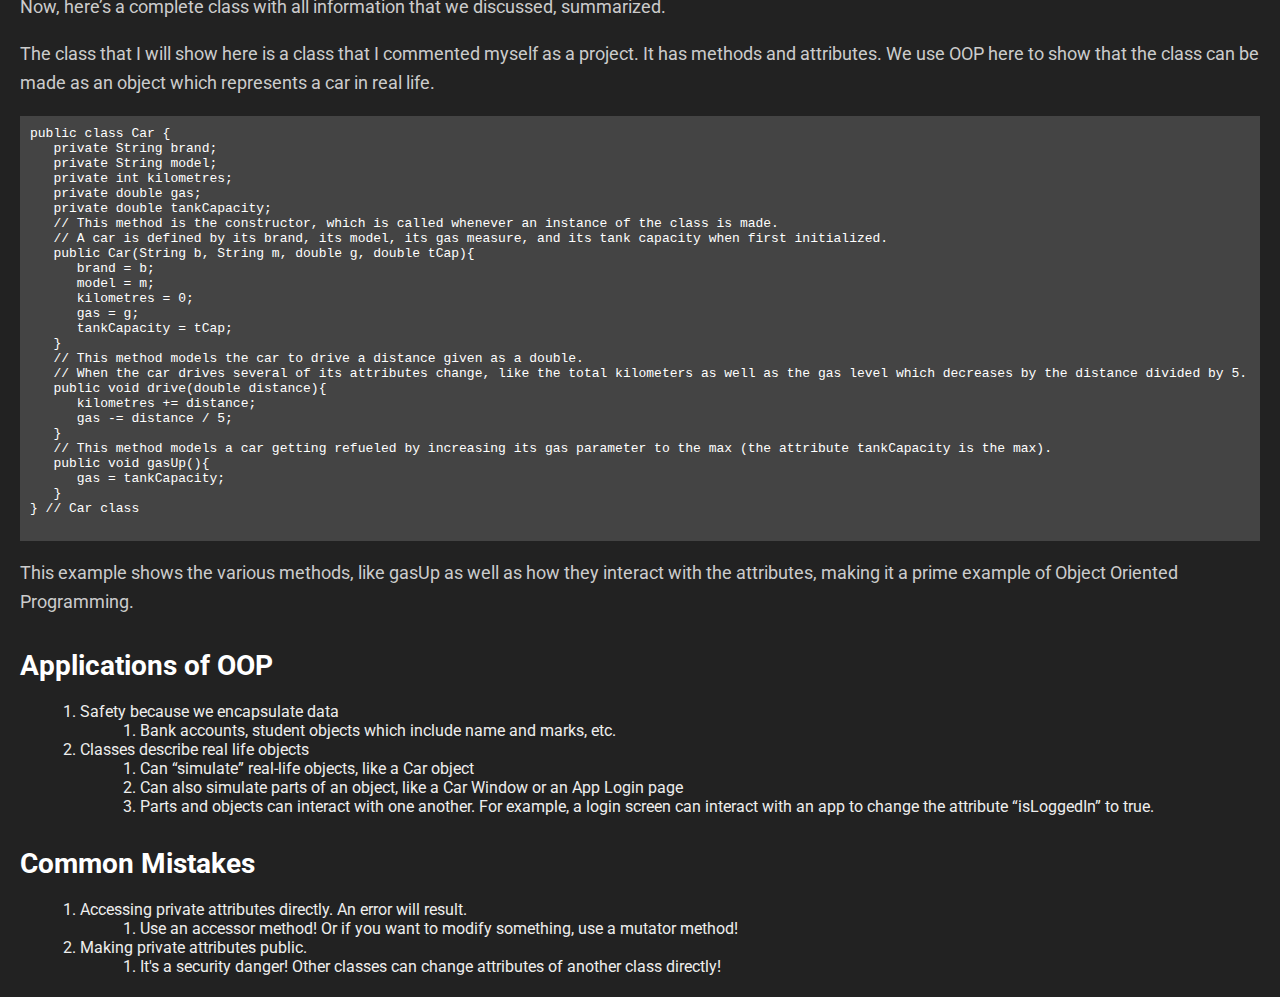
<file: testportfolio/what_is_oop.html>
<!DOCTYPE html>
<html lang="en">
<head>
  <meta charset="UTF-8">
  <meta name="viewport" content="width=device-width, initial-scale=1.0">
  <title>Object Oriented Programming</title>
  <link rel="stylesheet" href="styles.css">
  <link href="https://fonts.googleapis.com/css2?family=Roboto:wght@400;700&display=swap" rel="stylesheet">
</head>
<body>
  <header>
    <h1>My Portfolio</h1>
    <nav>
      <ul>
        <li><a href="index.html">Home</a></li>
        <li><a href="about.html">About Me</a></li>
        <li><a href="what_is_oop.html">What is OOP?</a></li>
        <li><a href="inheritance.html">Inheritance</a></li>
        <li><a href="arrays.html">Arrays</a></li>
        <li><a href="arraylist.html">ArrayList</a></li>
        <li><a href="arraystwo.html">2D Arrays</a></li>
        <li><a href="searchandsort.html">Search and Sort</a></li>
        <li><a href="recursion.html">Recursion</a></li>
        <li><a href="polymorphism.html">Polymorphism</a></li>
        <li><a href="bibliography.html">Bibliography</a></li>
      </ul>
    </nav>
  </header>

  <section id="oop">
    <h2>What is Object Oriented Programming?</h2>
    <p>Java is an Object Oriented Programming language. Now, that’s a mouthful to say and a whole lot of typing, so from now on, we’ll refer to it as “OOP.”</p>
    <p>There are three features of OOP:</p>
    <ul>
        <li>Encapsulation</li>
        <li>Inheritance + Abstraction</li>
        <li>Polymorphism</li>
    </ul>
    <p>In Unit 1, we’ll cover encapsulation. We’ll save the rest for future units.</p>
    <p>The opposite of OOP is known as functional programming, where everything is done in one class. No objects are required.</p>
  </section>

  <section id="objects">
    <h2>Objects</h2>
    <p>OOP is meant to recreate real life objects. Objects have methods and attributes. Some methods of a football object could be throwing the football, catching the football, and fixing the football. Some attributes of the football methods could be color, shape, weight, and price. When we change the attributes, we perform actions on the object. Obviously, the object has to exist in the first place, so we instantiate an object.</p>
    <p>A class in Java is a blueprint for an object. We use classes to create objects in Java. For example, if we had a Football class, we could do:</p>
    <pre><code class="language-java">Football myBall = new FootBall();
    </code></pre>
    <p>We are making a new Football object called myBall.</p>
  </section>

  <section id="constructor">
    <h2>Constructor</h2>
    <p>What if the football we made had a color when we bought it (it wasn’t default)? What if it was shockingly expensive? That’s when we have to use constructors.</p>
    <p>Normally, we could just instantiate an object without a constructor, but in case we want to give it custom attributes to start off with, we need a custom constructor to give the object these attributes.</p>
    <p>Here is the code for a possible Football object constructor.</p>
    <pre><code class="language-java">public Football (double p) {
    price = p;
    }
    //// MAKING A FOOTBALL OBJECT WITH CUSTOM PRICE

    Football myExpensiveBall = new Football(1000.50);
    Football myNormalBall = new Football();
    </code></pre>
    <p>The constructor is a special type of method called when the object is made. It has to be called the same as the class name (i.e., Football). It can take in custom parameters and is overloaded when it does.</p>
    <p>Static attributes and methods are not shared by a class’s objects. They are NOT a part of OOP. Thus, a static method can call only other static methods and can only access static variables.</p>
  </section>

  <section id="encapsulation">
    <h2>Encapsulation</h2>
    <p>When we’re coding, we want our data and information to be as safe as possible. That’s why we have encapsulation! If we wanted information in the form of attributes to only be accessible in one class and in no other classes, we would declare that attribute(s) as private. On the other hand, if we didn’t care if other classes could access this information, we would make it public, thus making the attributes editable and viewable. Normally, all instance variables (attributes) are private for security reasons unless there exists a very good reason for it to be public.</p>
    <p>Now, here’s a complete class with all information that we discussed, summarized.</p>
    <p>The class that I will show here is a class that I commented myself as a project. It has methods and attributes. We use OOP here to show that the class can be made as an object which represents a car in real life.</p>
    <pre><code class="language-java">public class Car {
   private String brand;
   private String model;
   private int kilometres;
   private double gas;
   private double tankCapacity;
   // This method is the constructor, which is called whenever an instance of the class is made.
   // A car is defined by its brand, its model, its gas measure, and its tank capacity when first initialized.
   public Car(String b, String m, double g, double tCap){
      brand = b;
      model = m;
      kilometres = 0;
      gas = g;
      tankCapacity = tCap;
   }
   // This method models the car to drive a distance given as a double.
   // When the car drives several of its attributes change, like the total kilometers as well as the gas level which decreases by the distance divided by 5.
   public void drive(double distance){
      kilometres += distance;
      gas -= distance / 5;
   }
   // This method models a car getting refueled by increasing its gas parameter to the max (the attribute tankCapacity is the max).
   public void gasUp(){
      gas = tankCapacity;
   }
} // Car class
    </code></pre>
    <p>This example shows the various methods, like gasUp as well as how they interact with the attributes, making it a prime example of Object Oriented Programming.</p>
  </section>

  <section id="applications">
    <h2>Applications of OOP</h2>
    <ol>
        <li>Safety because we encapsulate data
            <ol>
                <li>Bank accounts, student objects which include name and marks, etc.</li>
            </ol>
        </li>
        <li>Classes describe real life objects
            <ol>
                <li>Can “simulate” real-life objects, like a Car object</li>
                <li>Can also simulate parts of an object, like a Car Window or an App Login page</li>
                <li>Parts and objects can interact with one another. For example, a login screen can interact with an app to change the attribute “isLoggedIn” to true.</li>
            </ol>
        </li>
    </ol>
  </section>

  <section id="mistakes">
    <h2>Common Mistakes</h2>
    <ol>
        <li>Accessing private attributes directly. An error will result.
            <ol>
                <li>Use an accessor method! Or if you want to modify something, use a mutator method!</li>
            </ol>
        </li>
        <li>Making private attributes public.
            <ol>
                <li>It's a security danger! Other classes can change attributes of another class directly!</li>
            </ol>
        </li>
    
    </ol>
  </section>

</body>
</html>
</file>
<file: testportfolio/styles.css>
body {
  font-family: 'Roboto', sans-serif;
  margin: 0;
  padding: 0;
  background-color: #222;
  color: #eee;
}

header {
  background-color: #333;
  color: #fff;
  padding: 20px 0;
  text-align: center;
}

nav ul {
  list-style-type: none;
  padding: 0;
}

nav ul li {
  display: inline;
  margin-right: 20px;
}

nav ul li a {
  color: #fff;
  text-decoration: none;
  font-size: 18px;
}

section {
  padding: 5px 20px;
}

h2 {
  font-size: 28px;
  color: #fff;
  margin: 5px 0 20px;
}

p {
  color: #ccc;
  font-size: 18px;
  line-height: 1.6;
}

pre {
  background-color: #444;
  color: #ccc;
  padding: 10px;
  overflow-x: auto;
}

code {
  color: #fff;
}

ol, ul {
  margin-left: 20px;
}

ol ol, ul ul {
  margin-left: 20px;
}
</file>
